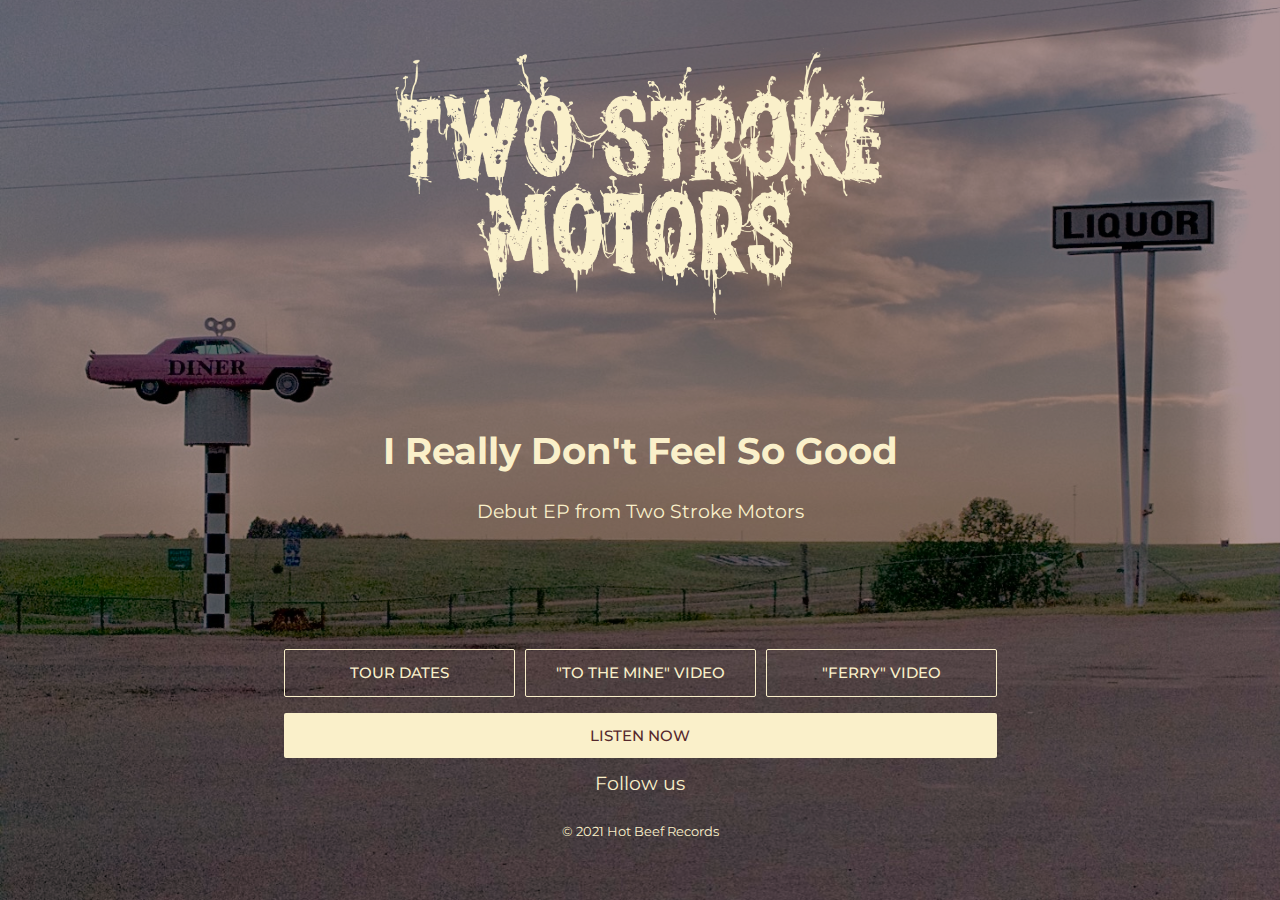
<file: index.html>
<!DOCTYPE html>
<html lang="en">
<head>
    <meta charset="UTF-8">
    <meta name="viewport" content="width=device-width, initial-scale=1.0">
    <meta property="og:image" content="images/albumbcoversquare.png" />
    <title>Two Stroke Motors - Home</title>
    <link rel="shortcut icon" type="image/jpg" href="images/TWO STROKE MOTORS_LOGO BLACK.png"/>
    <link rel="stylesheet" href="https://cdnjs.cloudflare.com/ajax/libs/font-awesome/5.15.1/css/all.min.css" integrity="sha512-+4zCK9k+qNFUR5X+cKL9EIR+ZOhtIloNl9GIKS57V1MyNsYpYcUrUeQc9vNfzsWfV28IaLL3i96P9sdNyeRssA==" crossorigin="anonymous">
    <link rel="stylesheet" href="css/utlities.css">
    <link rel="stylesheet" href="css/styles.css">
    <script src="script.js"></script>
    

</head>
<body>
    <div class="pancake">
        <!-- Header -->
        <header class="header">
            <section class="container flex">
                <img src="images/TWO STROKE MOTORS-LOGO WHITE.png" alt="">
            </section>
        </header>

        <!-- Main -->
        <main class="main">
            <section class="container flex">
                <h1>I Really Don't Feel So Good</h1>
                <p>Debut EP from Two Stroke Motor<a href="#" onclick="randomSite();">s</a></p>
            </section>
        </main>

        <!-- Footer -->
        <footer class="footer">
            <section class="container flex">
                <div class="btns">
                    <a class="btn btn-2" href="tour.html">Tour Dates</a>
                    <a class="btn btn-2" href="https://www.youtube.com/watch?v=aaKsP0ab7mk&ab_channel=TwoStrokeMotors" target="_blank">"To The Mine" Video</a>
                    <a class="btn btn-2" href="https://www.youtube.com/watch?v=WQZ8sTj18Zk&ab_channel=TwoStrokeMotors" target="_blank">"Ferry" Video</a>
                    <!-- <a class="btn btn-2" href="#" onclick="randomSite();">More Content</a> -->
                    <a class="btn" href="https://open.spotify.com/album/6azAfoIRc6ELg82EbVy83v?si=dagn4BYiRh2nBzNUxz9Bww" target="_blank">Listen Now</a>
                </div>
                <p>Follow us</p>
                <ul class="social flex">
                    <li>
                        <a href="https://open.spotify.com/artist/3efzlfmWB04wZm5hi33vfk?si=9fA1VDrPRyehPjyCmKJDbQ" target="_blank"><i class="fab fa-spotify fa-lg"></i></a>
                    </li>
                    <li>
                        <a href="https://www.instagram.com/twostrokemotors/" target="_blank"><i class="fab fa-instagram fa-lg"></i></a>
                    </li>
                    <li>
                        <a href="https://www.youtube.com/channel/UCNIyhd1aM31gNolOEfbTcpg" target="_blank"><i class="fab fa-youtube fa-lg"></i></a>
                    </li>
                    <li>
                        <a href="https://www.facebook.com/twostrokemotors" target="_blank"><i class="fab fa-facebook fa-lg"></i></a>
                    </li>
                </ul>
                <p id="copy">&copy 2021 Hot Beef Records</p>
            </section>
            

        </footer>
    </div>
</body>

</html>
</file>
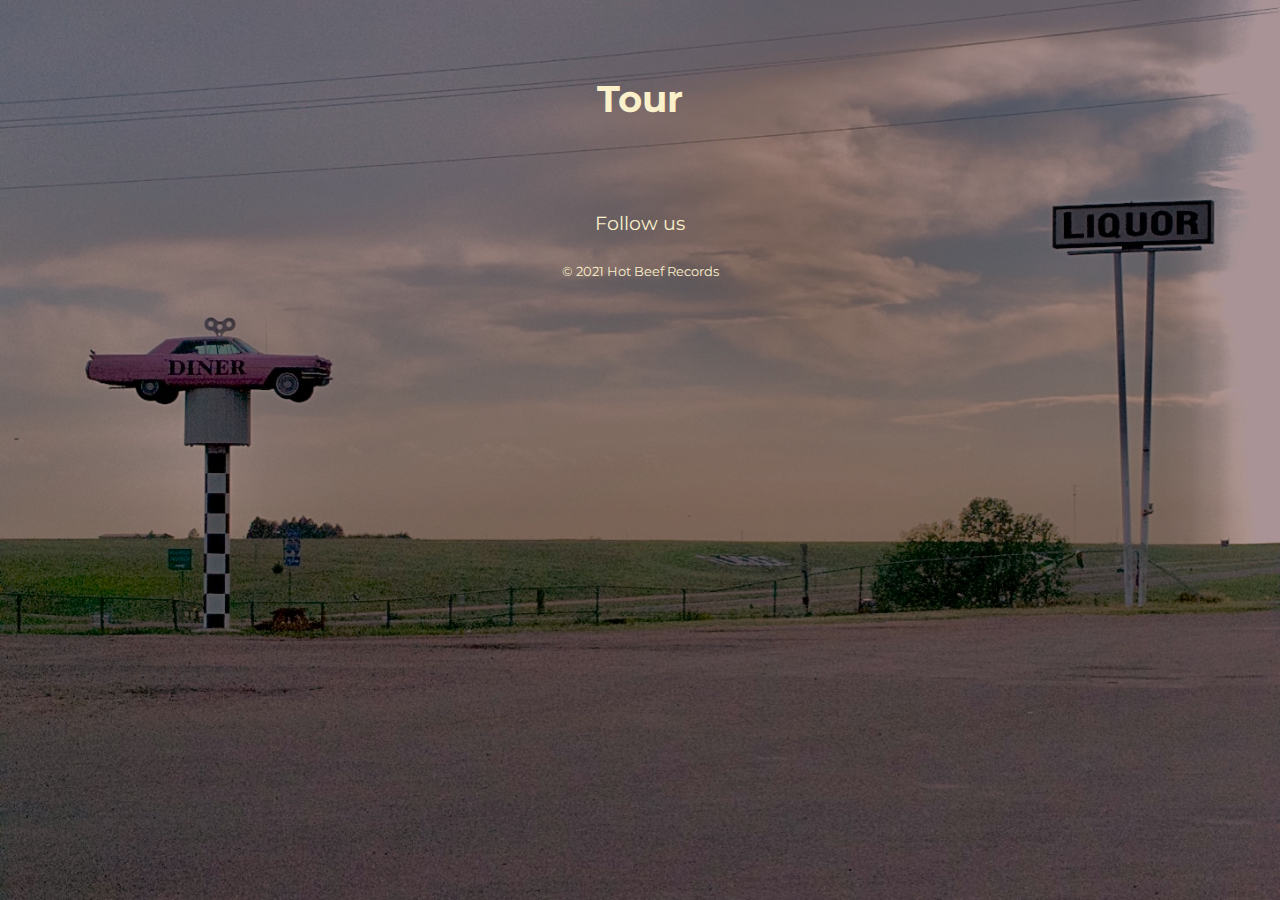
<file: tour.html>
<!DOCTYPE html>
<html lang="en">
<head>
    <meta charset="UTF-8">
    <meta http-equiv="X-UA-Compatible" content="IE=edge">
    <meta name="viewport" content="width=device-width, initial-scale=1.0">
    <meta property="og:image" content="images/albumbcoversquare.png" />
    <title>Two Stroke Motors - Tour</title>
    <link rel="shortcut icon" type="image/jpg" href="images/TWO STROKE MOTORS_LOGO BLACK.png"/>
    <link rel="stylesheet" href="https://cdnjs.cloudflare.com/ajax/libs/font-awesome/5.15.1/css/all.min.css" integrity="sha512-+4zCK9k+qNFUR5X+cKL9EIR+ZOhtIloNl9GIKS57V1MyNsYpYcUrUeQc9vNfzsWfV28IaLL3i96P9sdNyeRssA==" crossorigin="anonymous">
    <link rel="stylesheet" href="css/utlities.css">
    <link rel="stylesheet" href="css/styles.css">
</head>
<body>

    <!-- header -->
    <!-- <header class="tour-header py-1">
        <div class="container">
            <a href="twostrokemotorsband.com"><img src="images/TWO STROKE MOTORS-LOGO WHITE.png" alt="Two TwoStrokeMotors Logo"></a>
        </div>
    </header> -->


    <!-- main -->
    <main>
        <section class="tour py-5">
            <div class="container">
                <h1 class="text-center">Tour</h1>
                <a class="bit-widget-initializer"	data-artist-name="" data-display-local-dates="false" data-display-past-dates="false" data-auto-style="true" data-text-color="#FFFFFF" data-link-color="#FAF0CA" data-background-color="rgba(0,0,0,0)" data-display-limit="15" data-display-start-time="false" data-link-text-color="#000" data-display-lineup="false" data-display-play-my-city="false" data-separator-color="rgba(124,124,124,0.25)" data-widget-width=100%	
                ></a>
            </div>
        </section>
    </main>


    <!-- footer -->
    <footer class="footer">
        <section class="container flex">
            <p>Follow us</p>
            <ul class="social flex">
                <li>
                    <a href="https://open.spotify.com/artist/3efzlfmWB04wZm5hi33vfk?si=9fA1VDrPRyehPjyCmKJDbQ" target="_blank"><i class="fab fa-spotify fa-lg"></i></a>
                </li>
                <li>
                    <a href="https://www.instagram.com/twostrokemotors/" target="_blank"><i class="fab fa-instagram fa-lg"></i></a>
                </li>
                <li>
                    <a href="https://www.youtube.com/channel/UCNIyhd1aM31gNolOEfbTcpg" target="_blank"><i class="fab fa-youtube fa-lg"></i></a>
                </li>
                <li>
                    <a href="https://www.facebook.com/twostrokemotors" target="_blank"><i class="fab fa-facebook fa-lg"></i></a>
                </li>
            </ul>
            <p id="copy">&copy 2021 Hot Beef Records</p>
        </section>
        

    </footer>
    
</body>
<script charset="utf-8" src="https://widget.bandsintown.com/main.min.js"></script>
</html>
</file>
<file: css/utlities.css>
@import url("https://fonts.googleapis.com/css2?family=Montserrat:wght@400;500;700;900&display=swap");

:root {
  --primary-color: #56282D;
  --secondary-color: #FAF0CA;
  --text-color: #FAF0CA;
}

* {
  box-sizing: border-box;
  padding: 0;
  margin: 0;
  scroll-behavior: smooth;
  transition: 0.3s ease-in-out;
}

body {
  font-family: "Montserrat", sans-serif;
  font-size: 20px;
  color: var(--text-color);
  line-height: 1.6;
  background-color: rgba(86, 40, 45, .5);
  background-image: url("/images/NIKON CORPORATION-NIKON D3000-25971392-259726091690 copy 2 (1).jpg");
  background-size: cover;
  background-position: 50% 50% ;
  background-blend-mode: multiply;
  background-repeat: none;
}

input, textarea, button {
  font-family: "Montserrat", sans-serif;
  font-size: .8em;
  color: var(--text-color);
  line-height: 1.6;

}

ul {
  list-style-type: none;
}

a {
  text-decoration: none;
  color: var(--text-color);
}

h1,
h2 {
  font-weight: 700;
  line-height: 1.2;
  margin: 10px 0;
}

p, li {
  margin: 10px 0;
}

img {
  width: 100%;
}

.container {
  max-width: 1600px;
  width: 85%;
  margin: 0 auto;
  overflow: auto;
}

.card {
  background-color: white;
  color: #333;
  border-radius: 10px;
  box-shadow: 0 3px 10px rgba(0, 0, 0, 0.2);
  padding: 20px;
  margin: 10px;
}

.btn {
  display: inline-block;
  padding: 10px 30px;
  cursor: pointer;
  background-color: var(--secondary-color);
  color: var(--primary-color);
  border: none;
  border-radius: 2px;
  text-transform: uppercase;
  margin-top: 1em;
  font-weight: 500;
  text-align: center;
  
}

.btn:hover {
  opacity: 75%;
  
}

.btn-2 {
  background-color: transparent;
  color: var(--secondary-color);
  border: 1px solid var(--secondary-color);
}

/* Layout */

.flex {
  display: flex;
  justify-content: center;
  align-items: center;
  height: 100%;
  flex-direction: column;
}

.grid {
  display: grid;
  grid-template-columns: repeat(2, 1fr);
  gap: 1rem;
  justify-content: center;
  align-items: center;
  justify-items: center;
  height: 100%;
  
}

.grid-3 {
  grid-template-columns: repeat(3, 1fr);
}

.grid-r {
  grid-template-columns: repeat(auto-fit, minmax(300px, 1fr));
}


/* Margin */

.my-1 {
  margin: 1rem 0;
}

.my-2 {
  margin: 1.5rem 0;
}

.my-3 {
  margin: 2rem 0;
}

.my-4 {
  margin: 3rem 0;
}

.my-5 {
  margin: 4rem 0;
}

.m-1 {
  margin: 1rem;
}

.m-2 {
  margin: 1.5rem;
}

.m-3 {
  margin: 2rem;
}

.m-4 {
  margin: 3rem;
}

.m-5 {
  margin: 4rem;
}

/* Padding */

.py-1 {
  padding: 1rem 0;
}

.py-2 {
  padding: 1.5rem 0;
}

.py-3 {
  padding: 2rem 0;
}

.py-4 {
  padding: 3rem 0;
}

.py-5 {
  padding: 4rem 0;
}

.p-1 {
  padding: 1rem;
}

.p-2 {
  padding: 1.5rem;
}

.p-3 {
  padding: 2rem;
}

.p-4 {
  padding: 3rem;
}

.p-5 {
  padding: 4rem;
}

/* Text */
.text-center {
  text-align: center;
}

body,
caption,
th,
td,
input,
textarea,
select,
option,
legend,
fieldset,
h1,
h2,
h3,
h4,
h5,
h6 {
  font-size-adjust: 0.5;
}

#page {
  font-size: 1em;
  line-height: 1.25;
}

@media (min-width: 43.75em) {
  #page {
    font-size: 1em;
    line-height: 1.375;
  }
}

/* h1 {
  font-size: 2em;
  line-height: 1.25;
}

@media (min-width: 43.75em) {
  h1 {
    font-size: 2.5em;
    line-height: 1.125;
  }
}

@media (min-width: 56.25em) {
  h1 {
    font-size: 3em;
    line-height: 1.05;
  }
} */

h1 {
  font-size: 1.625em;
  line-height: 1.15384615;
}

@media (min-width: 43.75em) {
  h1 {
    font-size: 2em;
    line-height: 1.25;
  }
}

@media (min-width: 56.25em) {
  h1 {
    font-size: 2em;
    line-height: 1.25;
  }
}

h3 {
  font-size: 1.375em;
  line-height: 1.13636364;
}

@media (min-width: 43.75em) {
  h3 {
    font-size: 1.5em;
    line-height: 1.25;
  }
}

@media (min-width: 56.25em) {
  h3 {
    font-size: 1.75em;
    line-height: 1.25;
  }
}

h4 {
  font-size: 1.125em;
  line-height: 1.11111111;
}

@media (min-width: 43.75em) {
  h4 {
    line-height: 1.22222222;
  }
}

blockquote {
  font-size: 1.25em;
  line-height: 1.25;
}

@media (min-width: 43.75em) {
  blockquote {
    font-size: 1.5em;
    line-height: 1.45833333;
  }
}


/* Devices */

@media(max-width: 768px) {
  body{
    text-align: center;
  }
  .grid {
    grid-template-columns: 1fr;
    grid-template-rows: 1fr;
  }
}

@media(max-width: 500px) {
  .container {
    width: 95%;
  }
}
</file>
<file: css/styles.css>
/* Layout */
html {
  height: -webkit-fill-available;
}

.pancake {
  display: grid;
  grid-template-rows: auto, 1fr, auto;
  align-items: center;
  height: 100vh;
  min-height: 100vh;
  min-height: -webkit-fill-available;
}

@media(max-width: 500px) {
  .pancake {
    height: auto;
  }
}



/* Header */

.header img {
  max-width: 100%;
  height: auto;
  width: 45%;
}

@media(max-width: 760px) {
  .header img {
    width: 75%;
  }
}


/* Main */


/* Footer */


.footer ul.flex {
  flex-direction: row;
}

.footer li {
  margin: 0 .5rem;
}

.footer a {
  font-size: .8em;
}


.footer.btn {
  display: block;
  width: 100%;
}

.footer .btn .btn-2 {
  display: block;
  width: 100%;
}

.footer a:hover {
  opacity: 75%;
}

#copy {
  font-size: .7em;
}

/* Buttons Grid */
.footer .btns {
  display: grid;
  grid-template-columns: repeat(3, 1fr);
  column-gap: .5em;
}

.footer .btns a:last-child {
  grid-column: 1/4;
}

/* tour header */

.tour-header img {
  max-width: 150px;
}

.tour .container {
  width: 75%;
}



/* Animation */
.header {
  animation: fade-in 2s;
}

.main {
  animation: fade-in 2.5s;
}

.footer {
  animation: fade-in 3s;
}


@keyframes fade-in {
  0% {
    opacity: 0;
  }

  100% {
    opacity: 1;
  }
}

/* Mobile */

@media(max-width: 760px) {
  .footer .btns {
    grid-template-columns: 1fr;
  }
  .footer .btns a:last-child {
    grid-column: 1;
  }



}
</file>
